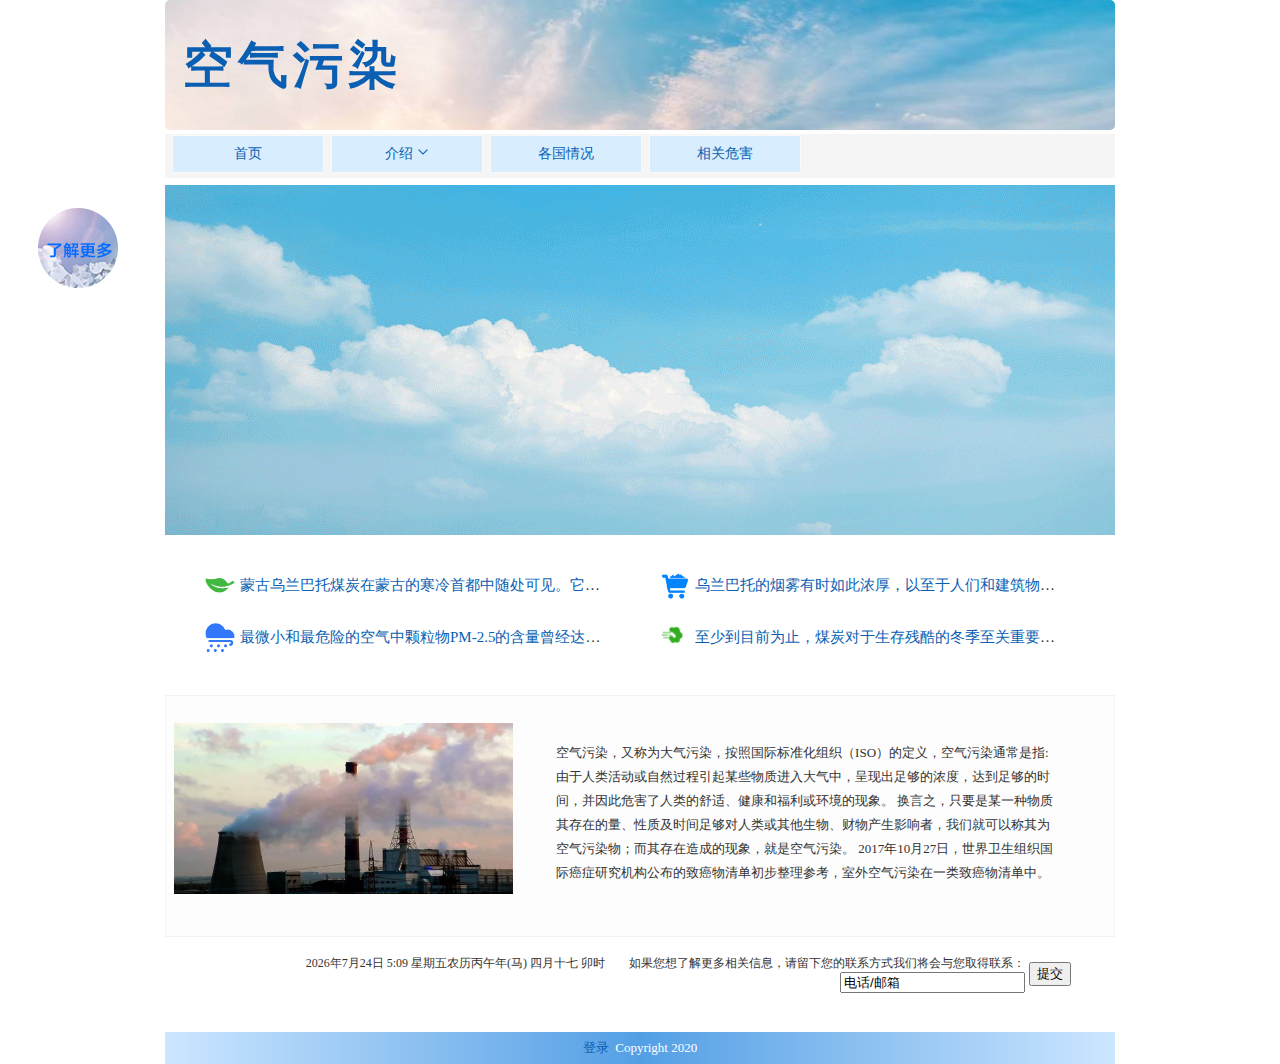
<file: index.html>
<!doctype html>
<html lang="en">
<head>
<meta charset="UTF-8">
  <meta name="Generator" content="EditPlus®">
  <meta name="Author" content="">
  <meta name="Keywords" content="">
  <meta name="Description" content="">
  <link rel="icon" href="icon.ico"><!--这里是标题上小图标！-->
<title>空气污染</title>
<link rel="stylesheet" href="css/style.css">
</head>
<body>
<div id="piaofu"><a href="situation/situation.html" ><img src="images/liaojie.png" alt="图标" width="80" height="80" border="0" /></a></div>
<div id="all">
  <div id="index">
    <div id="title"><a href="#">&nbsp;空气污染</a></div> <!--标题文字-->
    <div id="daohanglan">
     <!-- 横向导航开始 --> 
<div id="daohanglan1" class="daohao01">
	<ul>
	  <li><a href="index.html">首页</a></li>
		<li><a href="#">介绍</a> <img src="images/down.svg"  alt="小图标" width="12" height="12">
		  <ul>
				<li><a href="air/air.html">我们的空气</a></li>
				<li><a href="pollution/pollution.html">空气污染</a></li>
				</ul>
        </li>
		<li><a href="situation/situation.html">各国情况</a></li>
        <li><a href="detriment/detriment.html">相关危害</a></li>
		</ul></div>
   <!-- 横向导航END -->
    </div> <!--导航栏渐变-->
    <div id="banner">
    <img src="images/banner.gif" alt="图片" width="950" height="350"></div>  <!--banner-->
    <div id="news">
      <div id="news01">
        <div id="nleft"><img src="images/xiaotubiao01.png"  alt="小图标" width="30" height="26"></div>
        <div id="nright"><a href="#">蒙古乌兰巴托煤炭在蒙古的寒冷首都中随处可见。它坐落在发电厂高耸的烟囱下方</a></div>
      </div>
      <div id="news02">
        <div id="nleft2"><img src="images/xiaotubiao02.png" alt="图标" width="30" height="30"></div>
        <div id="nright2"><a href="#">乌兰巴托的烟雾有时如此浓厚，以至于人们和建筑物仅在轮廓上可见。</a></div>
      </div>
      <div id="news03">
        <div id="nleft3"><img src="images/xiaotubiao03.png" alt="图标" width="30" height="30"></div>
        <div id="nright3"><a href="#">最微小和最危险的空气中颗粒物PM-2.5的含量曾经达到世界卫生组织建议的最高含量的133倍。</a></div>
      </div>
      <div id="news04">
        <div id="nleft4"><img src="images/xiaotubiao04.png" alt="图标" width="24" height="24"></div>
        <div id="nright4"><a href="#">至少到目前为止，煤炭对于生存残酷的冬季至关重要。但是要付出的代价是巨大的。</a></div>
      </div>
    </div>
<div id="text001"><br>
  <table width="98%" border="0">
    <tr>
      <td width="38%"><img src="images/wuran.jpg" alt="图片" width="339" height="171"></td>
      <td width="62%" align="center" valign="middle"><table width="89%" border="0">
        <tr>
          <td>空气污染，又称为大气污染，按照国际标准化组织（ISO）的定义，空气污染通常是指:由于人类活动或自然过程引起某些物质进入大气中，呈现出足够的浓度，达到足够的时间，并因此危害了人类的舒适、健康和福利或环境的现象。
换言之，只要是某一种物质其存在的量、性质及时间足够对人类或其他生物、财物产生影响者，我们就可以称其为空气污染物；而其存在造成的现象，就是空气污染。
2017年10月27日，世界卫生组织国际癌症研究机构公布的致癌物清单初步整理参考，室外空气污染在一类致癌物清单中。</td>
        </tr>
      </table></td>
    </tr>
  </table>
</div>
    <div id="lianxi">
    <table width="100%" border="0">
  <tr>
    <td width="91%" align="right">
    <!--表单-->
    <form name="form1" method="post" action="#">
      <label for="textfield"></label>
      <script type="text/javascript" src="js/time.js"></script> 
     &nbsp; &nbsp;&nbsp;&nbsp;&nbsp; 如果您想了解更多相关信息，请留下您的联系方式我们将会与您取得联系：    
      <input name="textfield" type="text" id="textfield" value="电话/邮箱">
    </form></td>
    <td width="9%"><form name="form2" method="post" action="#">
      <input name="button" type="submit" id="button" onClick="MM_popupMsg('提交成功，谢谢。')" value="提交">
    </form></td>
  </tr>
</table>

    </div>
<div id="down"><a href="register/register.html">登录&nbsp; </a> Copyright 2020</div> <!--居中底部div-->
  </div> 
  <!--网页主体模块 宽950px-->
</div>
</body>
</html>
</file>
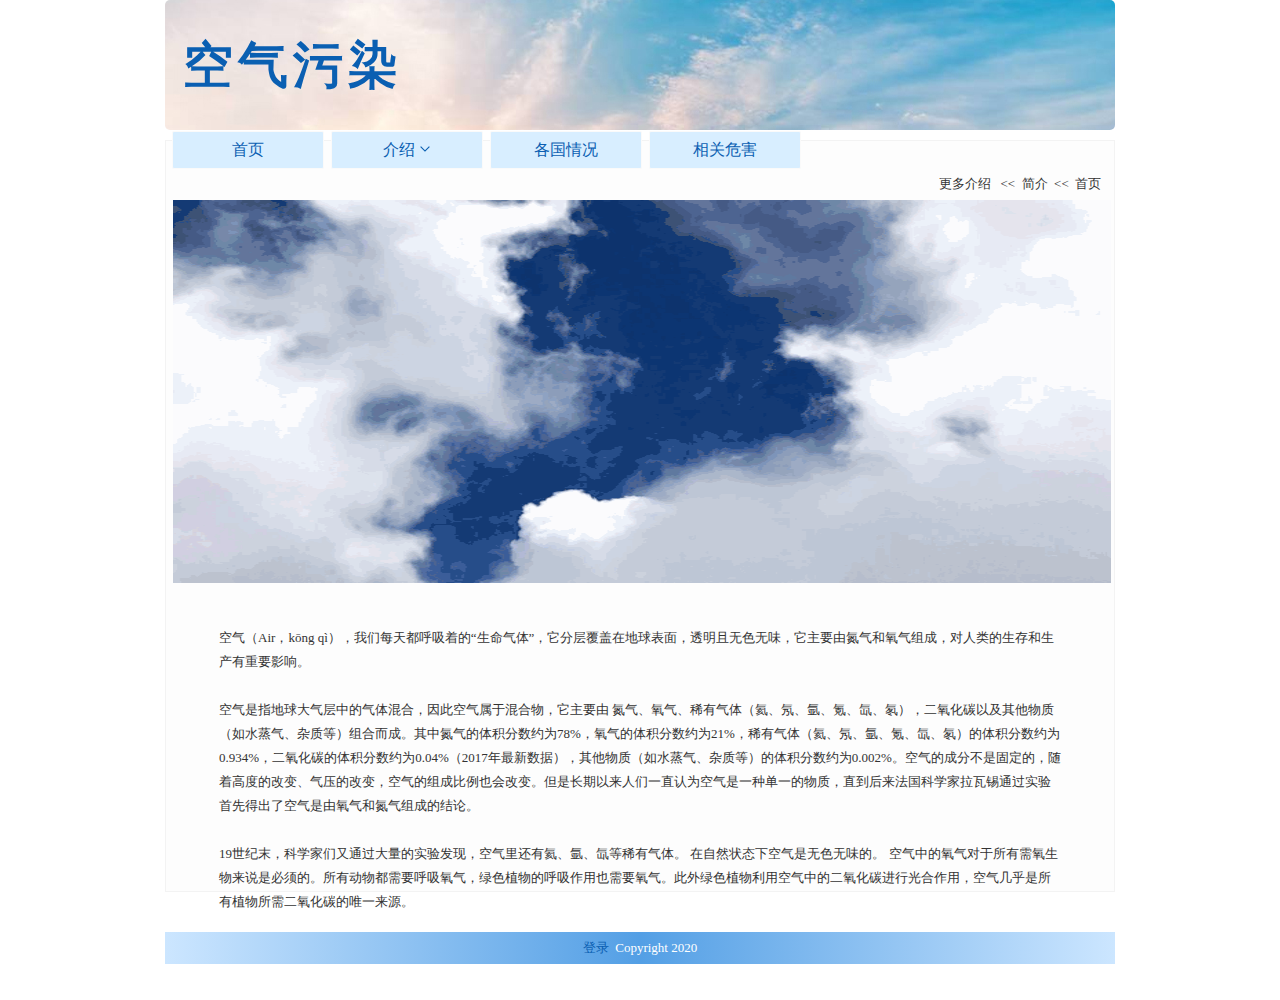
<file: air/air.html>
<!doctype html>
<html lang="en">
<head>
<meta http-equiv="Content-Type" content="text/html; charset=utf-8" />
<meta charset="UTF-8">
  <meta name="Generator" content="EditPlus®">
  <meta name="Author" content="">
  <meta name="Keywords" content="">
  <meta name="Description" content="">
  <link rel="icon" href="icon.ico"><!--这里是标题上小图标！-->
<title>空气污染</title>
<link rel="stylesheet" href="../css/style.css">
</head>

<body>
<div id="all">
  <div id="index">
    <div id="title"><a href="#">&nbsp;空气污染</a></div> <!--标题文字-->
         <!-- 横向导航开始 --> 
<div id="daohanglan1" class="daohao01">
	<ul>
	  <li><a href="../index.html">首页</a></li>
		<li><a href="#">介绍</a> <img src="../images/down.svg" alt="图标" width="12" height="12">
		  <ul>
				<li><a href="air.html">我们的空气</a></li>
				<li><a href="../pollution/pollution.html">空气污染</a></li>
				</ul>
        </li>
		<li><a href="../situation/situation.html">各国情况</a></li>
        <li><a href="../detriment/detriment.html">相关危害</a></li>
		</ul></div>
   <!-- 横向导航END --><!--导航栏渐变--><!--banner-->
    <div id="text01">
    <table width="100%" border="0">
  <tr>
    <td align="right">更多介绍 &nbsp; &lt;&lt;&nbsp; 简介&nbsp; &lt;&lt;&nbsp; 首页&nbsp; &nbsp;</td>
    </tr>
  <tr>
    <td align="right"><img src="img/kongqi.gif" alt="动图" width="938" height="383"></td>
  </tr>
  <tr>
    <td align="center"><table width="90%" border="0">
      <tr>
        <td>&nbsp;</td>
        </tr>
      <tr>
        <td>空气（Air，kōng qì），我们每天都呼吸着的“生命气体”，它分层覆盖在地球表面，透明且无色无味，它主要由氮气和氧气组成，对人类的生存和生产有重要影响。
          <br>
          <br>
          空气是指地球大气层中的气体混合，因此空气属于混合物，它主要由 氮气、氧气、稀有气体（氦、氖、氩、氪、氙、氡），二氧化碳以及其他物质（如水蒸气、杂质等）组合而成。其中氮气的体积分数约为78%，氧气的体积分数约为21%，稀有气体（氦、氖、氩、氪、氙、氡）的体积分数约为0.934%，二氧化碳的体积分数约为0.04%（2017年最新数据），其他物质（如水蒸气、杂质等）的体积分数约为0.002%。空气的成分不是固定的，随着高度的改变、气压的改变，空气的组成比例也会改变。但是长期以来人们一直认为空气是一种单一的物质，直到后来法国科学家拉瓦锡通过实验首先得出了空气是由氧气和氮气组成的结论。<br>
          <br>
          19世纪末，科学家们又通过大量的实验发现，空气里还有氦、氩、氙等稀有气体。
在自然状态下空气是无色无味的。
空气中的氧气对于所有需氧生物来说是必须的。所有动物都需要呼吸氧气，绿色植物的呼吸作用也需要氧气。此外绿色植物利用空气中的二氧化碳进行光合作用，空气几乎是所有植物所需二氧化碳的唯一来源。</td>
        </tr>
      <tr>
        <td>&nbsp;</td>
        </tr>
    </table></td>
    </tr>
  </table>

    </div>
    
    <div id="down"><a href="../register/register.html">登录&nbsp; </a> Copyright 2020</div> <!--居中底部div-->
  </div> 
  <!--网页主体模块宽950px-->
</div>
</body>
</html>
</file>
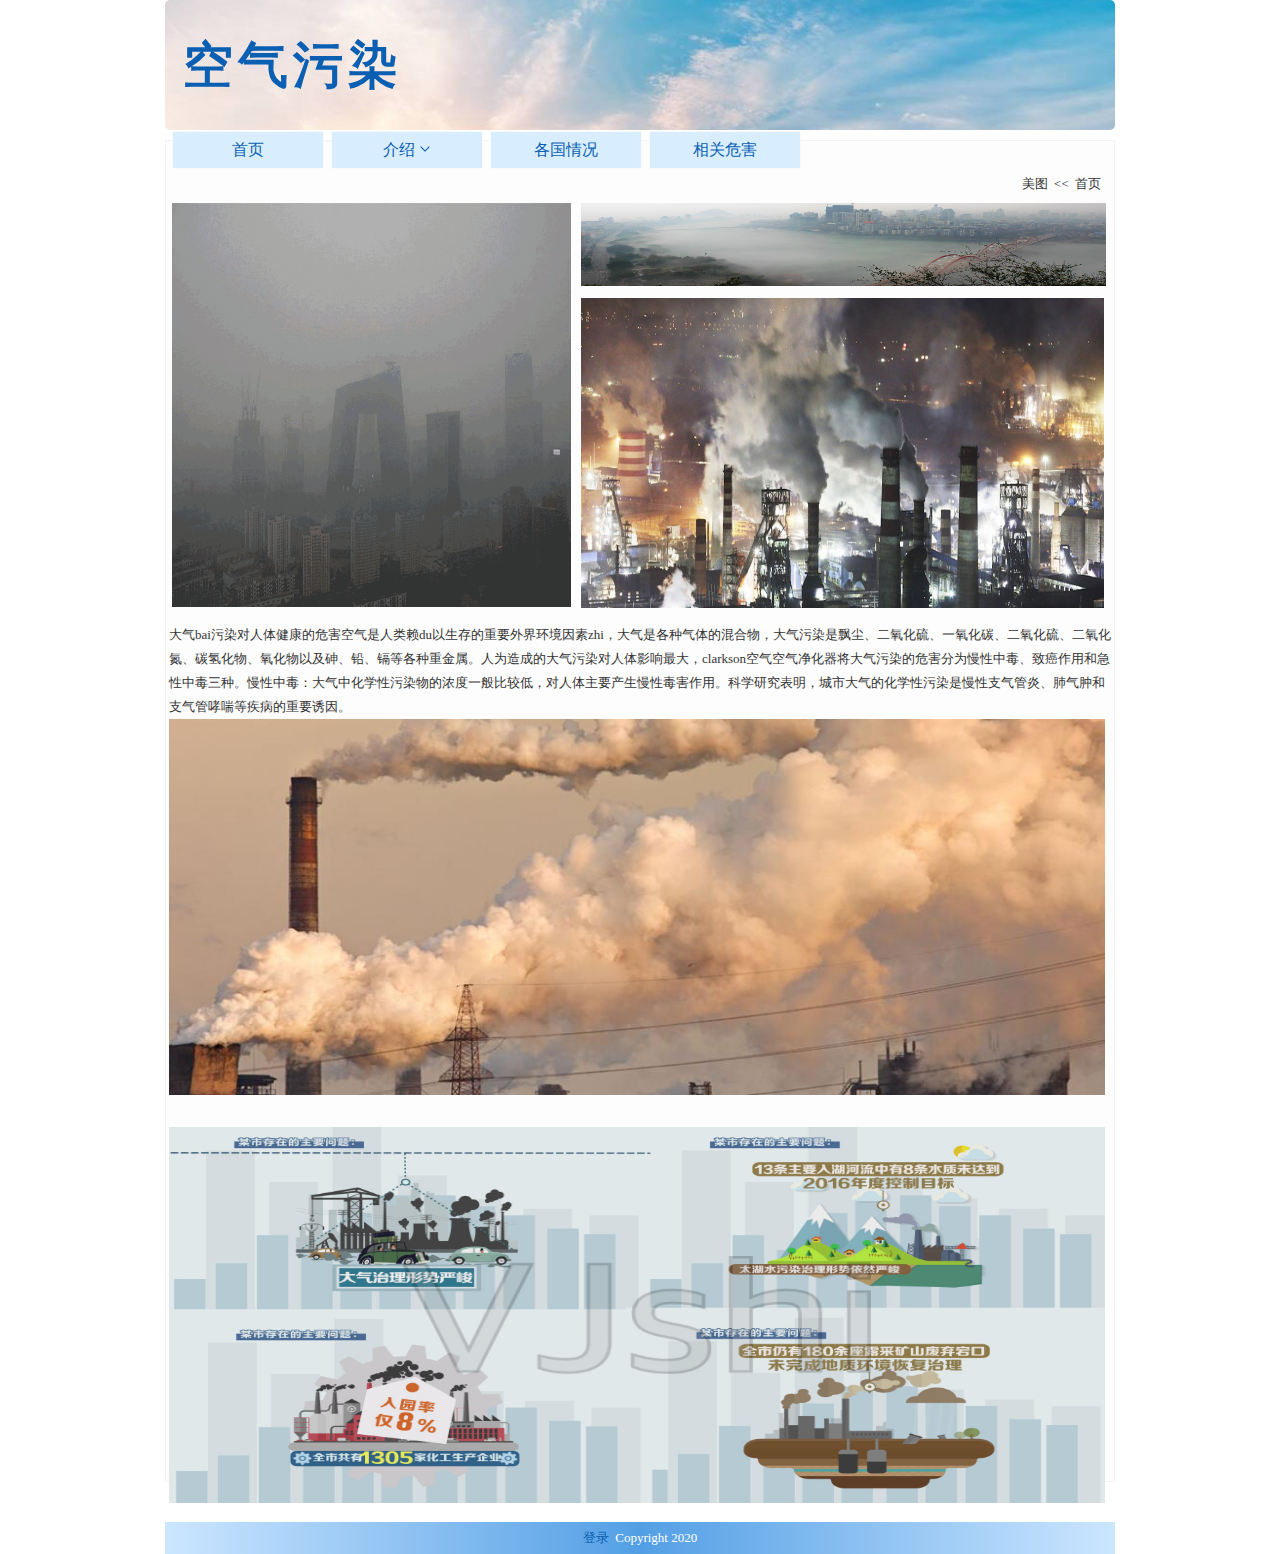
<file: detriment/detriment.html>
<!doctype html>
<html lang="en">
<head>
<meta http-equiv="Content-Type" content="text/html; charset=utf-8" />
<meta charset="UTF-8">
  <meta name="Generator" content="EditPlus®">
  <meta name="Author" content="">
  <meta name="Keywords" content="">
  <meta name="Description" content="">
  <link rel="icon" href="icon.ico"><!--这里是标题上小图标！-->
<title>空气污染</title>
<link rel="stylesheet" href="../css/style.css">
</head>

<body>
<div id="all">
  <div id="index">
    <div id="title"><a href="#">&nbsp;空气污染</a></div> <!--标题文字-->
        <!-- 横向导航开始 --> 
<div id="daohanglan1" class="daohao01">
	<ul>
	  <li><a href="../index.html">首页</a></li>
		<li><a href="#">介绍</a> <img src="../images/down.svg" alt="图标" width="12" height="12">
		  <ul>
				<li><a href="../air/air.html">我们的空气</a></li>
				<li><a href="../pollution/pollution.html">空气污染</a></li>
				</ul>
        </li>
		<li><a href="../situation/situation.html">各国情况</a></li>
        <li><a href="detriment.html">相关危害</a></li>
		</ul></div>
   <!-- 横向导航END --> <!--导航栏渐变--><!--banner-->
    <div id="text01wh">
    <table width="948" border="0">
  <tr>
    <td colspan="2" align="right">美图&nbsp; &lt;&lt;&nbsp; 首页&nbsp; &nbsp;</td>
  </tr>
  <tr>
    <td width="31%" height="127" align="center" valign="top"><table width="85%" border="0">
      <tr>
        <td><img src="img/yanzhong.gif" alt="" width="399" height="404"></td>
        </tr>
      </table></td>
    <td width="69%" align="left" valign="top"><table width="85%" border="0">
      <tr>
        <td height="87"><img src="img/tupian01.jpg" alt="" width="525" height="83"></td>
        </tr>
      <tr>
        <td><img src="img/tupian02.jpg" alt="图" width="523" height="310"></td>
      </tr>
      </table></td>
  </tr>
  <tr>
    <td height="47" colspan="2" align="left" valign="top">大气bai污染对人体健康的危害空气是人类赖du以生存的重要外界环境因素zhi，大气是各种气体的混合物，大气污染是飘尘、二氧化硫、一氧化碳、二氧化硫、二氧化氮、碳氢化物、氧化物以及砷、铅、镉等各种重金属。人为造成的大气污染对人体影响最大，clarkson空气空气净化器将大气污染的危害分为慢性中毒、致癌作用和急性中毒三种。慢性中毒：大气中化学性污染物的浓度一般比较低，对人体主要产生慢性毒害作用。科学研究表明，城市大气的化学性污染是慢性支气管炎、肺气肿和支气管哮喘等疾病的重要诱因。<br>      
      <img src="img/tupian03.jpg" alt="图" width="936" height="376"><br>
      <br>
      <img src="img/tupian04.jpg" alt="" width="936" height="376"></td>
    </tr>
    </table>

    </div>
    
    <div id="down"><a href="../register/register.html">登录&nbsp; </a> Copyright 2020</div> <!--居中底部div-->
  </div> 
  <!--网页主体模块宽950px-->
</div>
</body>
</html>
</file>
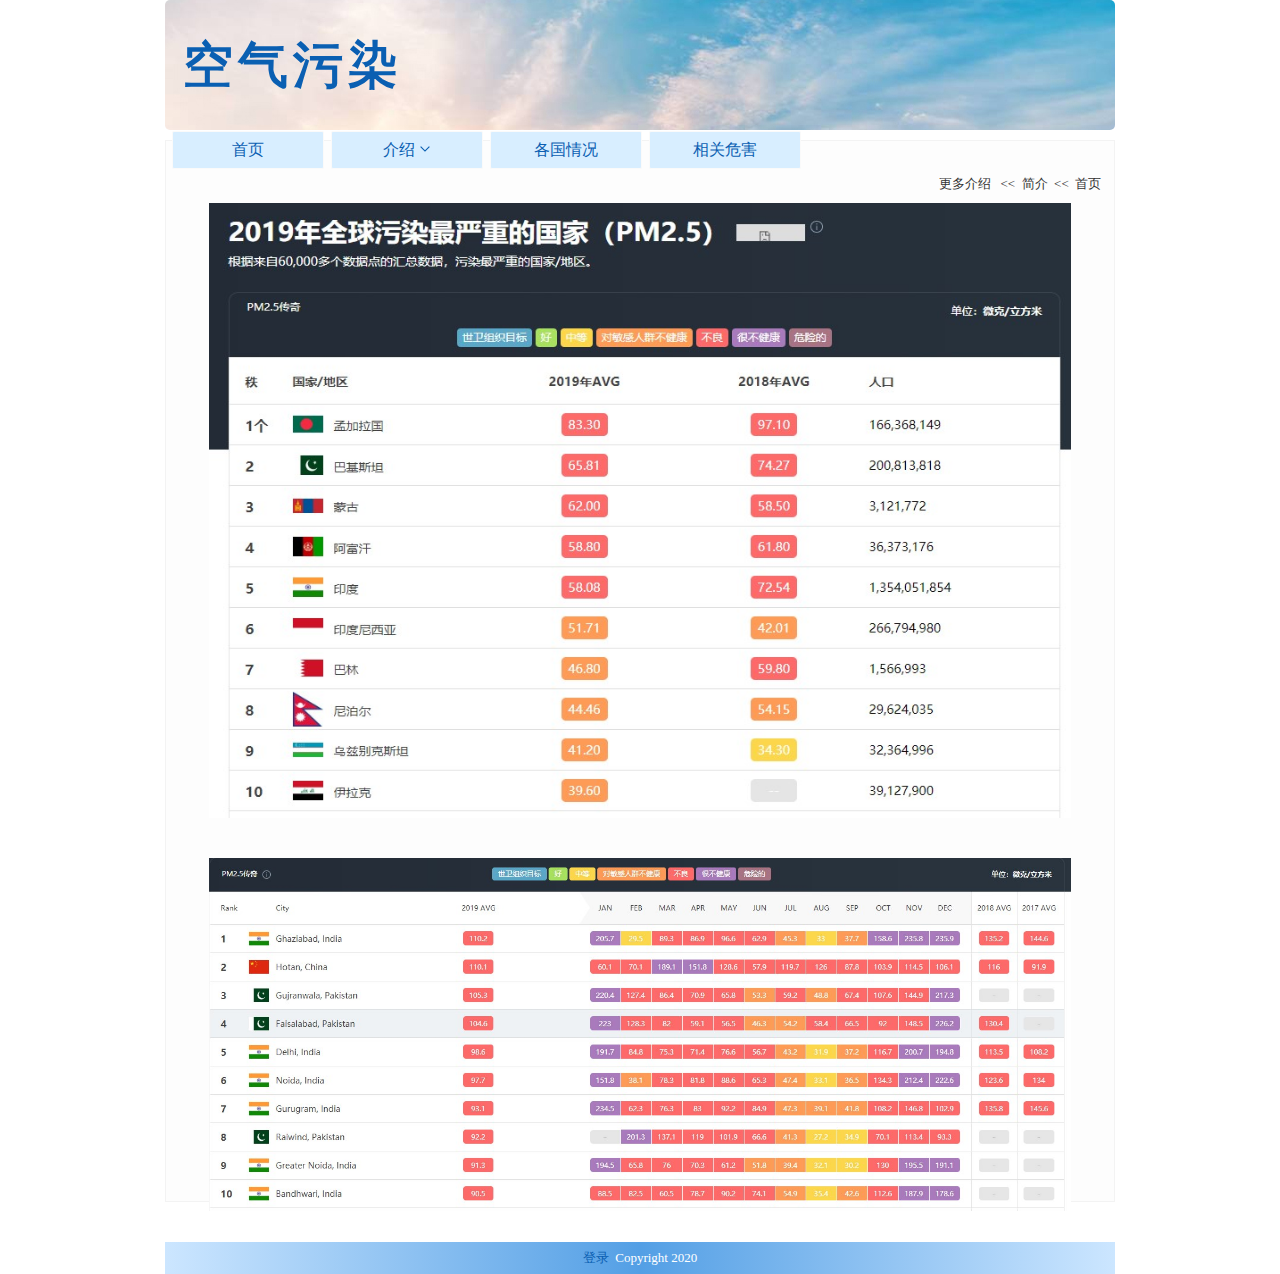
<file: pollution/pollution.html>
<!doctype html>
<html lang="en">
<head>
<meta http-equiv="Content-Type" content="text/html; charset=utf-8" />
<meta charset="UTF-8">
  <meta name="Generator" content="EditPlus®">
  <meta name="Author" content="">
  <meta name="Keywords" content="">
  <meta name="Description" content="">
  <link rel="icon" href="icon.ico"><!--这里是标题上小图标！-->
<title>空气污染</title>
<link rel="stylesheet" href="../css/style.css">
</head>

<body>
<div id="all">
  <div id="index">
    <div id="title"><a href="#">&nbsp;空气污染</a></div> <!--标题文字-->
         <!-- 横向导航开始 --> 
<div id="daohanglan1" class="daohao01">
	<ul>
	  <li><a href="../index.html">首页</a></li>
		<li><a href="#">介绍</a> <img src="../images/down.svg" alt="图标" width="12" height="12">
		  <ul>
				<li><a href="../air/air.html">我们的空气</a></li>
				<li><a href="pollution.html">空气污染</a></li>
				</ul>
        </li>
		<li><a href="../situation/situation.html">各国情况</a></li>
        <li><a href="../detriment/detriment.html">相关危害</a></li>
		</ul></div>
   <!-- 横向导航END --><!--导航栏渐变--><!--banner-->
    <div id="text01wr">
    <table width="100%" border="0">
  <tr>
    <td align="right">更多介绍 &nbsp; &lt;&lt;&nbsp; 简介&nbsp; &lt;&lt;&nbsp; 首页&nbsp; &nbsp;</td>
    </tr>
  <tr>
    <td align="center"><table width="89%" border="0">
      <tr>
        <td><img src="img/wuran01.jpg" alt="图表" width="862" height="615"></td>
        </tr>
      <tr>
        <td>&nbsp;</td>
        </tr>
      <tr>
        <td><img src="img/wuran02.jpg" alt="图表" width="862" height="353"></td>
        </tr>
    </table></td>
  </tr>
  </table>

    </div>
    
    <div id="down"><a href="../register/register.html">登录&nbsp; </a> Copyright 2020</div> <!--居中底部div-->
  </div> 
  <!--网页主体模块 宽950px-->
</div>
</body>
</html>
</file>
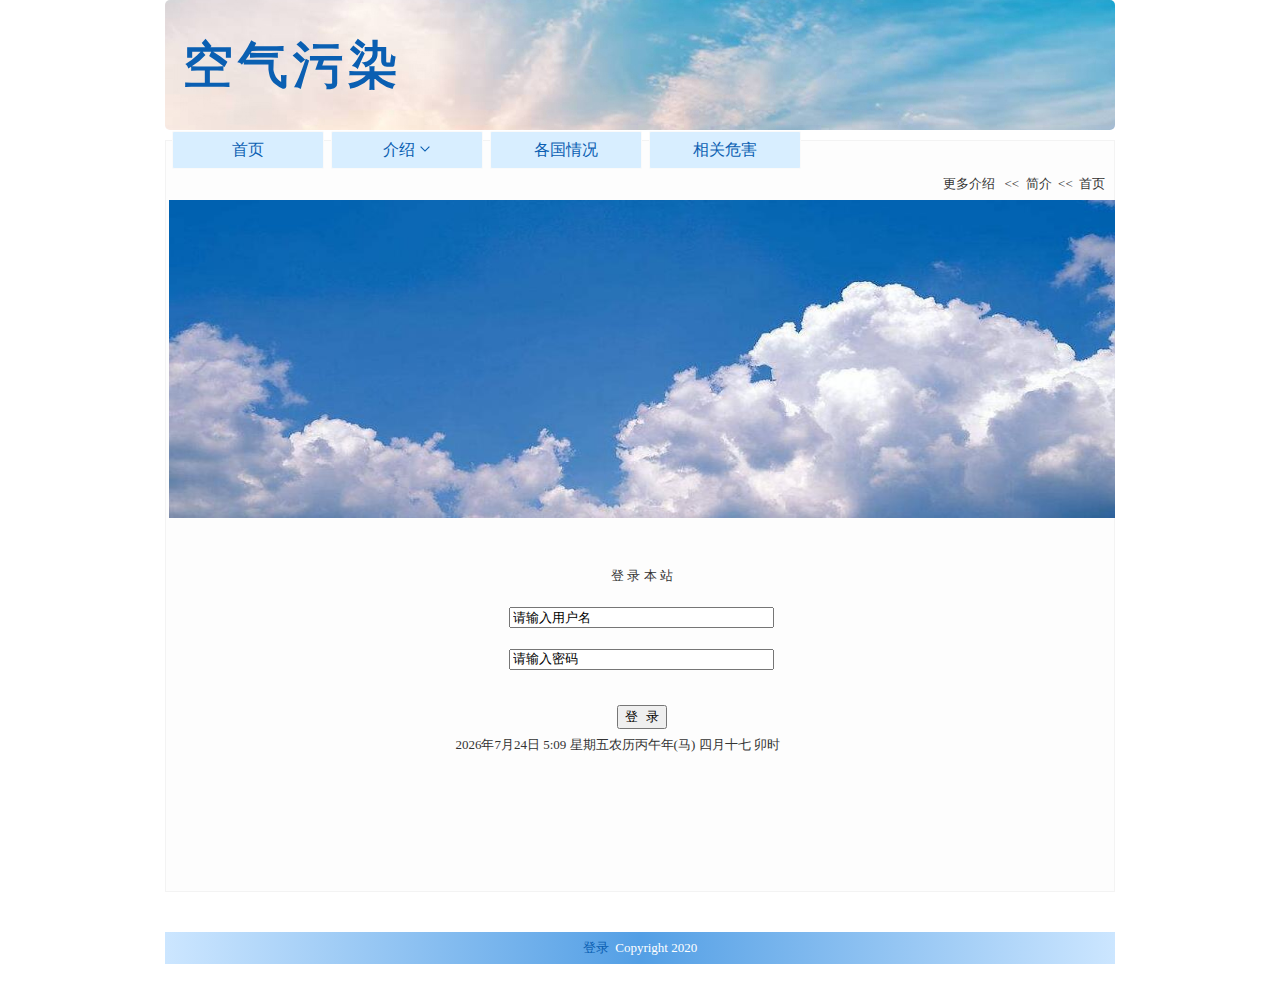
<file: register/register.html>
<!doctype html>
<html lang="en">
<head>
<meta http-equiv="Content-Type" content="text/html; charset=utf-8" />
<meta charset="UTF-8">
  <meta name="Generator" content="EditPlus®">
  <meta name="Author" content="">
  <meta name="Keywords" content="">
  <meta name="Description" content="">
  <link rel="icon" href="icon.ico"><!--这里是标题上小图标！-->
<title>空气污染</title>
<link rel="stylesheet" href="../css/style.css">
<script type="text/javascript">
function MM_popupMsg(msg) { //v1.0
  alert(msg);
}
function MM_goToURL() { //v3.0
  var i, args=MM_goToURL.arguments; document.MM_returnValue = false;
  for (i=0; i<(args.length-1); i+=2) eval(args[i]+".location='"+args[i+1]+"'");
}
</script>
</head>

<body>
<div id="all">
  <div id="index">
    <div id="title"><a href="#">&nbsp;空气污染</a></div> <!--标题文字-->
        <!-- 横向导航开始 --> 
<div id="daohanglan1" class="daohao01">
	<ul>
	  <li><a href="../index.html">首页</a></li>
		<li><a href="#">介绍</a> <img src="../images/down.svg" alt="图标" width="12" height="12">
		  <ul>
				<li><a href="../air/air.html">我们的空气</a></li>
				<li><a href="../pollution/pollution.html">空气污染</a></li>
				</ul>
        </li>
		<li><a href="../situation/situation.html">各国情况</a></li>
        <li><a href="../detriment/detriment.html">相关危害</a></li>
		</ul></div>
   <!-- 横向导航END --> <!--导航栏渐变--><!--banner-->
    <div id="text01">
    <table width="100%" border="0">
  <tr>
    <td align="right">更多介绍 &nbsp; &lt;&lt;&nbsp; 简介&nbsp; &lt;&lt;&nbsp; 首页&nbsp; &nbsp;</td>
    </tr>
  <tr>
    <td align="right"><img src="img/gegnduo.jpg" alt="图" width="946" height="318"></td>
  </tr>
  <tr>
    <td align="center"><table width="90%" border="0">
      <tr>
        <td>&nbsp;</td>
        </tr>
      <tr>
        <td align="center"><table width="379" border="0">
          <tr>
            <td align="center" class="blue">登 录 本 站</td>
          </tr>
          <tr>
            <td height="51" align="center"><form name="form1" method="post" action="">
              <label for="textfield"></label>
              <input name="textfield" type="text" id="textfield" value="请输入用户名" size="30" maxlength="20">
            </form></td>
          </tr>
          <tr>
            <td height="24" align="center"><form name="form1" method="post" action="">
              <label for="textfield3"></label>
              <input name="textfield2" type="text" id="textfield3" value="请输入密码" size="30">
            </form></td>
          </tr>
          <tr>
            <td height="26" align="center">&nbsp;</td>
          </tr>
          <tr>
            <td align="center"><form name="form2" method="post" action="">
              <input name="button" type="submit" id="button" onClick="MM_popupMsg('登录成功，将跳转至首页。');MM_goToURL('parent','../index.html');return document.MM_returnValue" value="登  录">
            </form></td>
          </tr>
          <tr>
            <td><script type="text/javascript" src="../js/time.js"></script> 
     &nbsp; &nbsp;&nbsp;&nbsp;</td>
          </tr>
        </table></td>
        </tr>
      <tr>
        <td>&nbsp;</td>
        </tr>
    </table></td>
    </tr>
  </table>

    </div>
    
    <div id="down"><a href="register.html">登录&nbsp; </a> Copyright 2020</div> <!--居中底部div-->
  </div> 
  <!--网页主体模块宽950px-->
</div>

</body>
</html>
</file>
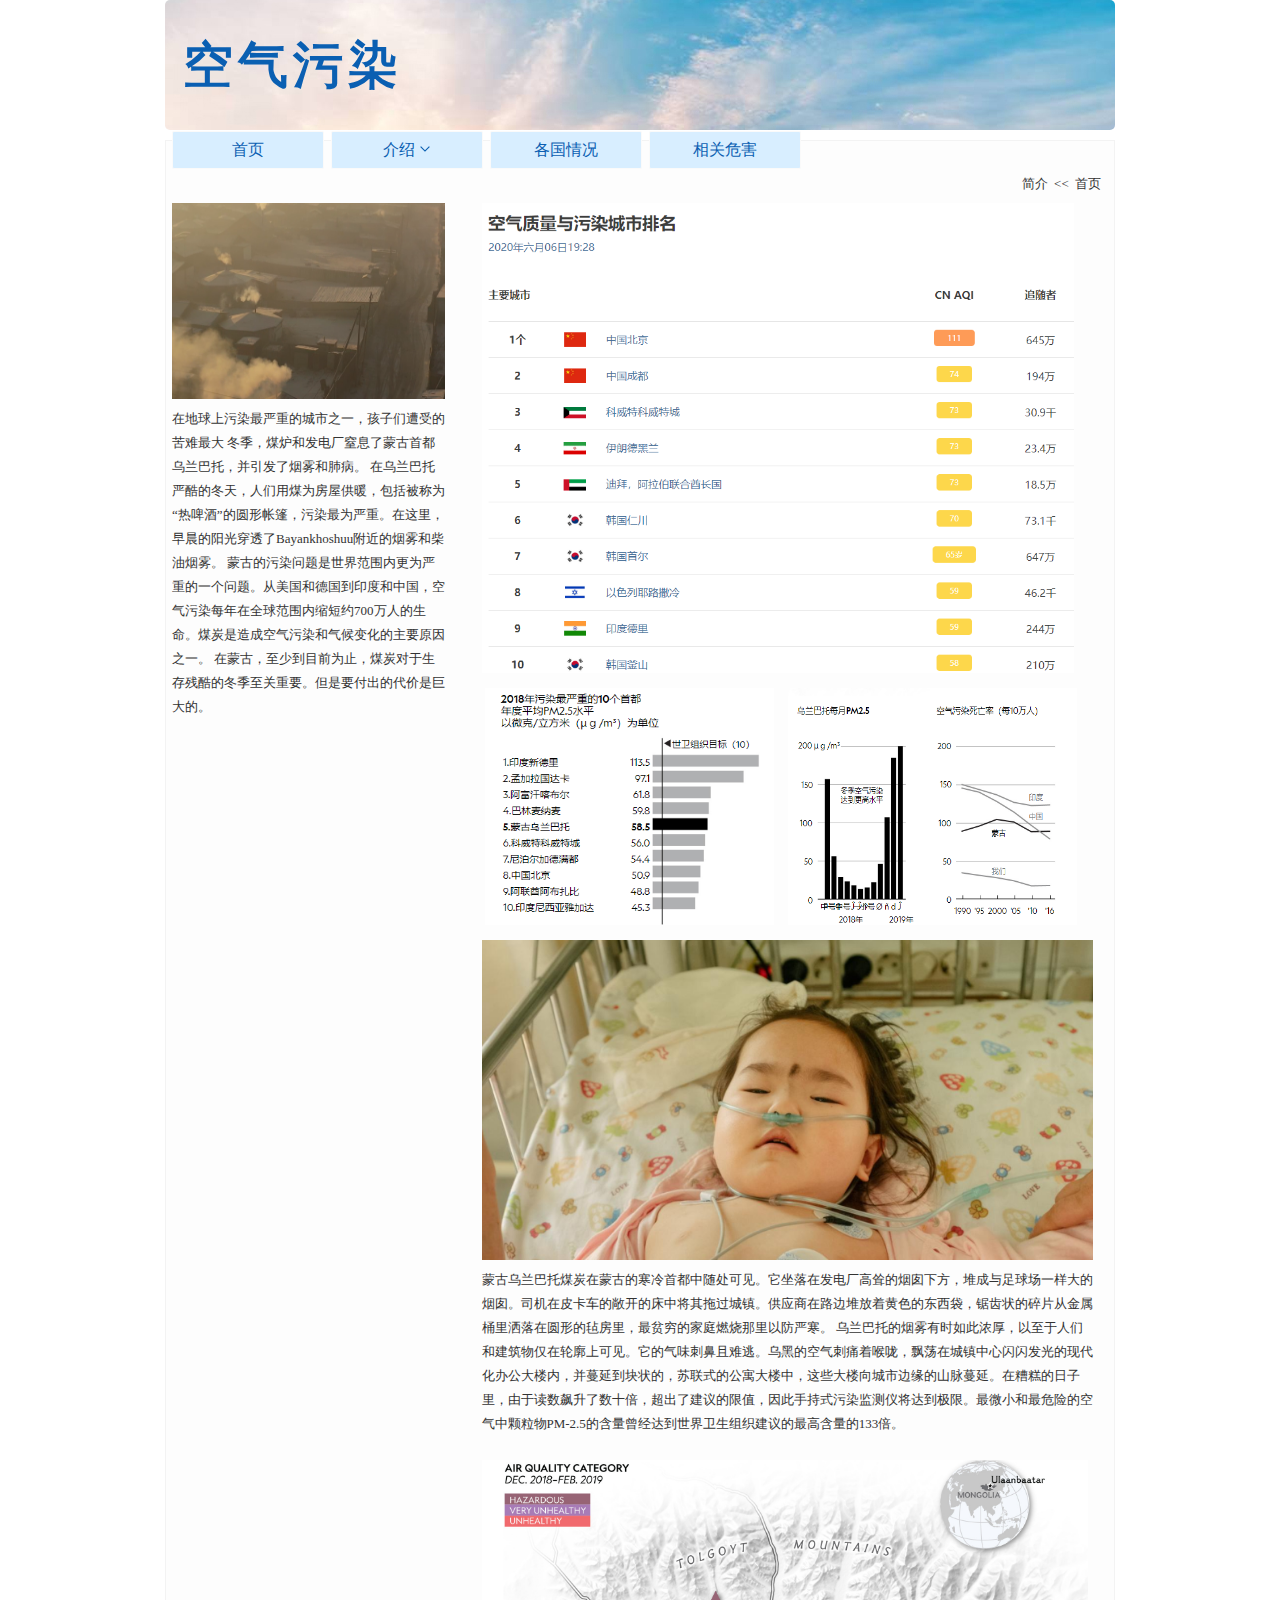
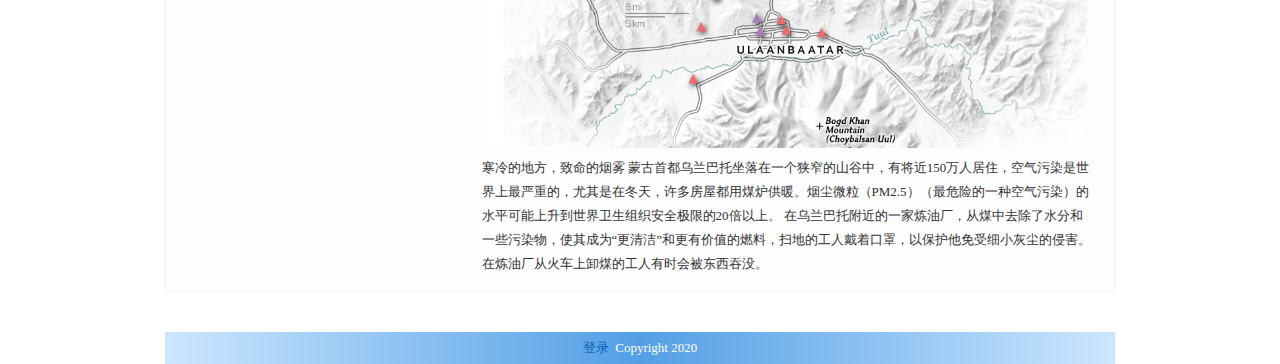
<file: situation/situation.html>
<!doctype html>
<html lang="en">
<head>
<meta http-equiv="Content-Type" content="text/html; charset=utf-8" />
<meta charset="UTF-8">
  <meta name="Generator" content="EditPlus®">
  <meta name="Author" content="">
  <meta name="Keywords" content="">
  <meta name="Description" content="">
  <link rel="icon" href="icon.ico"><!--这里是标题上小图标！-->
<title>空气污染</title>
<link rel="stylesheet" href="../css/style.css">
</head>

<body>
<div id="all">
  <div id="index">
    <div id="title"><a href="#">&nbsp;空气污染</a></div> <!--标题文字-->
         <!-- 横向导航开始 --> 
<div id="daohanglan1" class="daohao01">
	<ul>
	  <li><a href="../index.html">首页</a></li>
		<li><a href="#">介绍</a> <img src="../images/down.svg" alt="图标" width="12" height="12">
		  <ul>
				<li><a href="../air/air.html">我们的空气</a></li>
				<li><a href="../pollution/pollution.html">空气污染</a></li>
				</ul>
        </li>
		<li><a href="situation.html">各国情况</a></li>
        <li><a href="../detriment/detriment.html">相关危害</a></li>
		</ul></div>
   <!-- 横向导航END --> <!--导航栏渐变--><!--banner-->
    <div id="text01qk">
    <table width="100%" border="0">
  <tr>
    <td colspan="2" align="right">简介&nbsp; &lt;&lt;&nbsp; 首页&nbsp; &nbsp;</td>
    </tr>
  <tr>
    <td width="31%" align="left" valign="top"><table width="95%" border="0">
      <tr>
        <td valign="top"><img src="img/tkwr.png" alt="" width="273" height="196"><br>
在地球上污染最严重的城市之一，孩子们遭受的苦难最大
冬季，煤炉和发电厂窒息了蒙古首都乌兰巴托，并引发了烟雾和肺病。


 



在乌兰巴托严酷的冬天，人们用煤为房屋供暖，包括被称为“热啤酒”的圆形帐篷，污染最为严重。在这里，早晨的阳光穿透了Bayankhoshuu附近的烟雾和柴油烟雾。
蒙古的污染问题是世界范围内更为严重的一个问题。从美国和德国到印度和中国，空气污染每年在全球范围内缩短约700万人的生命。煤炭是造成空气污染和气候变化的主要原因之一。
在蒙古，至少到目前为止，煤炭对于生存残酷的冬季至关重要。但是要付出的代价是巨大的。
&nbsp;</td>
      </tr>
    </table></td>
    <td width="69%" rowspan="2" align="center" valign="top"><table width="85%" border="0">
      <tr>
        <td><img src="img/geguo.png" alt="数据" width="592" height="470"></td>
      </tr>
      <tr>
        <td><table width="98%" border="0">
          <tr>
            <td><img src="img/peitu03.png" alt="数据" width="289" height="237"></td>
            <td align="right"><img src="img/peitu04.png" alt="" width="289" height="237"></td>
          </tr>
        </table></td>
      </tr>
      <tr>
        <td><img src="img/peitu01.png" alt="图" width="611" height="320"><br>
          蒙古乌兰巴托煤炭在蒙古的寒冷首都中随处可见。它坐落在发电厂高耸的烟囱下方，堆成与足球场一样大的烟囱。司机在皮卡车的敞开的床中将其拖过城镇。供应商在路边堆放着黄色的东西袋，锯齿状的碎片从金属桶里洒落在圆形的毡房里，最贫穷的家庭燃烧那里以防严寒。
乌兰巴托的烟雾有时如此浓厚，以至于人们和建筑物仅在轮廓上可见。它的气味刺鼻且难逃。乌黑的空气刺痛着喉咙，飘荡在城镇中心闪闪发光的现代化办公大楼内，并蔓延到块状的，苏联式的公寓大楼中，这些大楼向城市边缘的山脉蔓延。在糟糕的日子里，由于读数飙升了数十倍，超出了建议的限值，因此手持式污染监测仪将达到极限。最微小和最危险的空气中颗粒物PM-2.5的含量曾经达到世界卫生组织建议的最高含量的133倍。
          <br>
          &nbsp;<br>
          <img src="img/peitu02.png" alt="图" width="606" height="288"> <br>寒冷的地方，致命的烟雾
蒙古首都乌兰巴托坐落在一个狭窄的山谷中，有将近150万人居住，空气污染是世界上最严重的，尤其是在冬天，许多房屋都用煤炉供暖。烟尘微粒（PM2.5）（最危险的一种空气污染）的水平可能上升到世界卫生组织安全极限的20倍以上。
 





在乌兰巴托附近的一家炼油厂，从煤中去除了水分和一些污染物，使其成为“更清洁”和更有价值的燃料，扫地的工人戴着口罩，以保护他免受细小灰尘的侵害。在炼油厂从火车上卸煤的工人有时会被东西吞没。
 
          <br></td>
      </tr>
    </table></td>
  </tr>
  <tr>
    <td align="left" valign="top">&nbsp;</td>
  </tr>
    </table>

    </div>
    
    <div id="down"><a href="../index.html">登录&nbsp; </a> Copyright 2020</div> 
    <!--居中底部div--></div> 
  <!--网页主体模块宽950px-->
</div>
</body>
</html>
</file>
<file: css/style.css>
@charset "utf-8";
/* CSS Document */
ul,li{
	margin:0px;
	padding:0px;
	list-style-type:none;}	
.daohao01::after{
	content:"";
	display:block;
	daohao01:both;}
#all {
	position: absolute;
	width: 100%;
	height: auto;
	z-index: 1;
	left: 0px;
	top: 0px;/*网页大背景框，适应屏幕100%*/
}
#all #index {
	height: 1000px;
	width: 950px;
	margin-right: auto;
	margin-left: auto;
} 
#all #index #title {
	height: 130px;
	width: 950px;
	font-family: "微软雅黑";
	font-size: 50px;
	color: #2376c8;
	border-radius: 5px;
	font-weight: bolder;
	letter-spacing: 5px;/*增加字间距*/
	line-height: 130px;
	background-image: url(  "../images/title.jpg");
}
#all #index #title:hover{ /*向右放大文字*/
	transition:all 1s;
	font-size:59px;
}
	/*横向向导航开始*/
#all #index #daohanglan {
	height: 44px;
	width: 950px;
	margin-right: auto;
	margin-left: auto;
	margin-top: 4px;
	font-family: "微软雅黑";
	font-size: 14px;
	position: absolute;	/*使用绝对定位使菜单栏位于页面上层*/
	background-color: #f5f5f5;
}

#all #index #daohanglan1 ul li{
			width:150px;
			height:36px;
			border:1px solid #fafafa;
			text-align:center;
			line-height:36px;
			float:left;
			list-style:none;
			margin-left:7px;
			margin-top:1px;
			background-color:#d8eeff;
			border-radius:2px;	/*圆角*/
			}
#all #index #daohanglan1 ul li ul{
			display:none;
			margin-left:-8px;
			}
#all #index #daohanglan1 ul li:hover ul{
	display:block;
	}
#all #index #daohanglan1 ul li:hover{
	background-color:#f9ffeb;
	}
	/*横向导航END*/
#all #index #banner {
	width: 950px;
	height: 350px;
	margin-top: 55px;
}
#all #index #text01 {
	height: 750px;
	margin-top: 10px;
	font-family: "微软雅黑";
	font-size: 13px;
	color: #333;
	text-align: center;
	line-height: 24px;
	border: solid #f3f3f3 1px;
	background-color: #fdfdfd;
}
#all #index #text01wr {
	height: 1060px;
	margin-top: 10px;
	font-family: "微软雅黑";
	font-size: 13px;
	color: #333;
	text-align: center;
	line-height: 24px;
	border: solid #f3f3f3 1px;
	background-color: #fdfdfd;
}
#all #index #text01qk {
	height: 1750px;
	margin-top: 10px;
	font-family: "微软雅黑";
	font-size: 13px;
	color: #333;
	text-align: center;
	line-height: 24px;
	border: solid #f3f3f3 1px;
	background-color: #fdfdfd;
}
#all #index #text01wh {
	height: 1340px;
	margin-top: 10px;
	font-family: "微软雅黑";
	font-size: 13px;
	color: #333;
	text-align: center;
	line-height: 24px;
	border: solid #f3f3f3 1px;
	background-color: #fdfdfd;
}
#all #index #text001 {
	height: 240px;
	margin-top: 10px;
	font-family: "微软雅黑";
	font-size: 13px;
	color: #333;
	text-align: center;
	line-height: 24px;
	border: solid #f3f3f3 1px;
	background-color: #fdfdfd;
}
#all #index #down {
	height: 32px;
	margin-top: 40px;
	background-image: linear-gradient(to right,#cce6ff,#539fe5,#cce6ff);	/*三色渐变*/
	font-family: "微软雅黑";
	font-size: 13px;
	color: #FFF;
	text-align: center;
	line-height: 32px;
}
/*左侧悬浮开始*/
#piaofu {
	position: fixed;
	height: 80px;
	width: 80px;
	margin-top: 200px;
	margin-left: 30px;
	z-index: 1024;
}
/*左侧悬浮结束*/
a:visited {
	text-decoration: none;
	color: #0a5fb2;
}
a:hover {
	text-decoration: underline;
	color: #F33;
}
a:active {
	text-decoration: none;
}
a:link {
	color: #0a5fb2;
	text-decoration: none;
}

a.blue:link {
	color: #0a5fb2;
	text-decoration: none;
}
a.blue:visited {
	text-decoration: none;
	color: #0a5fb2;
}
a.blue:hover {
	text-decoration: none;
	color: #F30;
}
a.blue:active {
	text-decoration: none;
}

#all #index #news {
	height: 130px;
	width: 950px;
	margin-right: auto;
	margin-left: auto;
	margin-top: 20px;
}
#all #index #news #news01 {
	float: left;
	height: 36px;
	width: 420px;
	margin-top: 16px;
	margin-left: 35px;
}
#all #index #news #news01 #nleft {
	float: left;
	height: 25px;
	width: 25px;
	margin-top: 0px;
	margin-left: 5px;
}
#all #index #news #news01 #nright {/*新闻文字超出自动隐藏*/
	float: left;
	height: 26px;
	width: 370px;
	margin-left: 10px;
	margin-top: 5px;
	overflow: hidden;
	white-space: nowrap;/*规定段落中的文本不进行换行*/
	text-overflow: ellipsis;/*显示省略符号来代表被修剪的文本*/ 
	font-family: "微软雅黑";
	font-size: 15px;
	color: #333;
}
	
#all #index #news #news02 {
	float: left;
	height: 36px;
	width: 420px;
	margin-top: 16px;
	margin-left: 35px;
}
#all #index #news #news02 #nleft2 {
	float: left;
	height: 25px;
	width: 25px;
	margin-top: 0px;
	margin-left: 5px;
}
	
#all #index #news #news02 #nright2 {/*新闻文字超出自动隐藏*/
	float: left;
	height: 26px;
	width: 370px;
	margin-left: 10px;
	margin-top: 5px;
	overflow: hidden;
	white-space: nowrap;/*规定段落中的文本不进行换行*/
	text-overflow: ellipsis;/*显示省略符号来代表被修剪的文本*/ 
	font-family: "微软雅黑";
	font-size: 15px;
	color: #333;
}
	
	#all #index #news #news03 {
	float: left;
	height: 36px;
	width: 420px;
	margin-top: 16px;
	margin-left: 35px;
}
#all #index #news #news03 #nleft3 {
	float: left;
	height: 25px;
	width: 25px;
	margin-top: 0px;
	margin-left: 5px;
}
#all #index #news #news03 #nright3 {/*新闻文字超出自动隐藏*/
	float: left;
	height: 26px;
	width: 370px;
	margin-left: 10px;
	margin-top: 5px;
	overflow: hidden;
	white-space: nowrap;/*规定段落中的文本不进行换行*/
	text-overflow: ellipsis;/*显示省略符号来代表被修剪的文本*/ 
	font-family: "微软雅黑";
	font-size: 15px;
	color: #333;
}	
	
	#all #index #news #news04 {
	float: left;
	height: 36px;
	width: 420px;
	margin-top: 16px;
	margin-left: 35px;
}
#all #index #news #news04 #nleft4 {
	float: left;
	height: 25px;
	width: 25px;
	margin-top: 0px;
	margin-left: 5px;
}
#all #index #news #news04 #nright4 {/*新闻文字超出自动隐藏*/
	float: left;
	height: 26px;
	width: 370px;
	margin-left: 10px;
	margin-top: 5px;
	overflow: hidden;
	white-space: nowrap;/*规定段落中的文本不进行换行*/
	text-overflow: ellipsis;/*显示省略符号来代表被修剪的文本*/ 
	font-family: "微软雅黑";
	font-size: 15px;
	color: #333;
}	
	
	
#all #index #news #news01 #nright:hover{/*保证新闻文字鼠标滑过可显示且换行*/
	overflow: visible;/*内容不会被修剪，会呈现在元素框之外*/ 
	white-space:pre-wrap;/*规定段落中的文本换行*/ 	
}
	

	#all #index #news #news02 #nright2:hover{/*保证新闻文字鼠标滑过可显示且换行*/
	overflow: visible;/*内容不会被修剪，会呈现在元素框之外*/ 
	white-space:pre-wrap;/*规定段落中的文本换行*/ 	
}

	#all #index #news #news03 #nright3:hover{/*保证新闻文字鼠标滑过可显示且换行*/
	overflow: visible;/*内容不会被修剪，会呈现在元素框之外*/ 
	white-space:pre-wrap;/*规定段落中的文本换行*/ 	
}

	#all #index #news #news04 #nright4:hover{/*保证新闻文字鼠标滑过可显示且换行*/
	overflow: visible;/*内容不会被修剪，会呈现在元素框之外*/ 
	white-space:pre-wrap;/*规定段落中的文本换行*/ 	
}
	
	
#all #index #lianxi {
	height: 40px;
	width: 950px;
	margin-top: 15px;
	font-family: "微软雅黑";
	font-size: 12px;
	color: #333;
}
</file>
